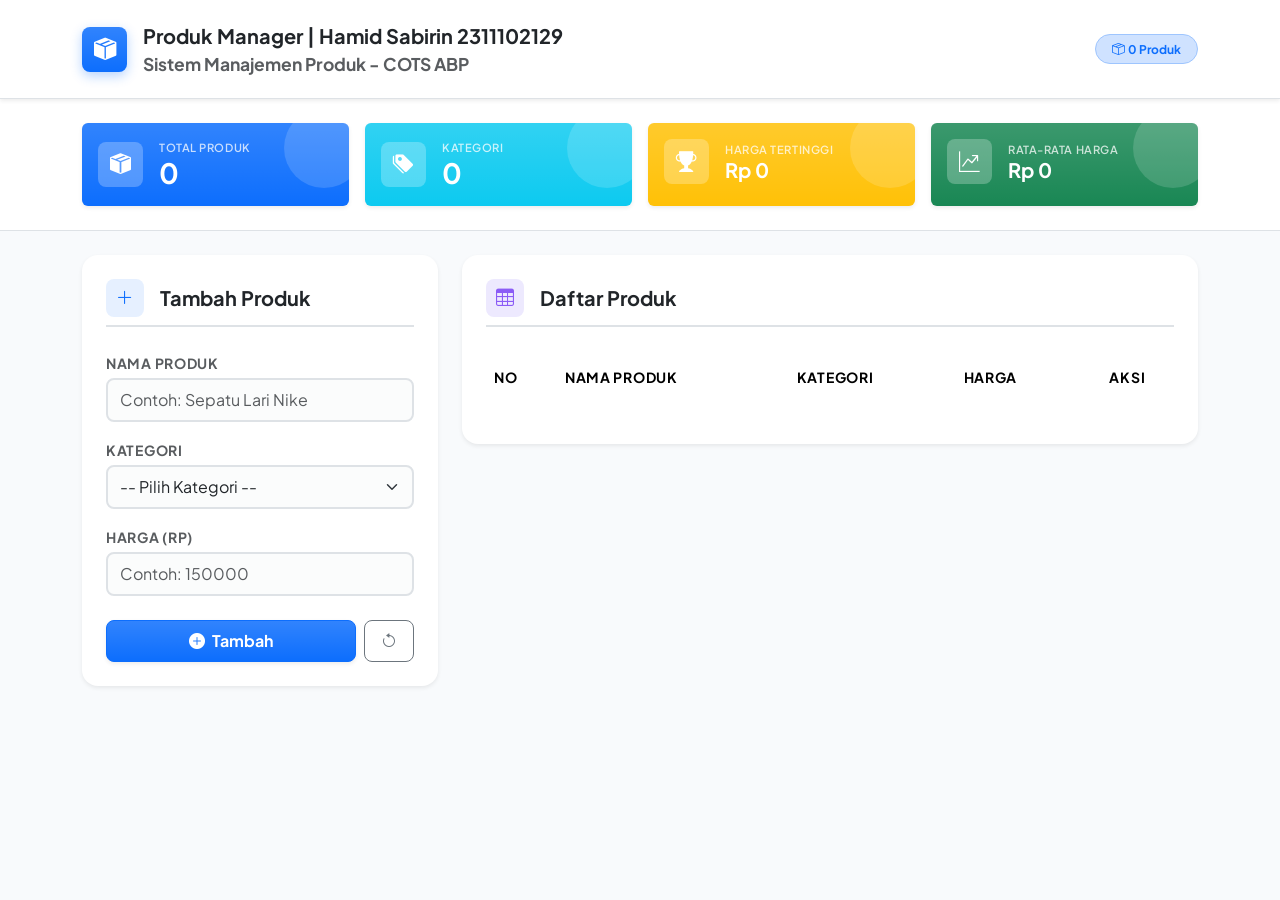
<file: COTS/index.html>
<!DOCTYPE html>
<html lang="id">
<head>
  <meta charset="UTF-8" />
  <meta name="viewport" content="width=device-width, initial-scale=1.0" />
  <title>Manajemen Produk | COTS</title>
  <meta name="description" content="Halaman manajemen data produk dengan fitur CRUD, pencarian, dan pagination." />

  <!-- Google Fonts -->
  <link href="https://fonts.googleapis.com/css2?family=Plus+Jakarta+Sans:wght@300;400;500;600;700;800&display=swap" rel="stylesheet" />

  <!-- Bootstrap 5 -->
  <link href="https://cdn.jsdelivr.net/npm/bootstrap@5.3.3/dist/css/bootstrap.min.css" rel="stylesheet" />

  <!-- Bootstrap Icons -->
  <link href="https://cdn.jsdelivr.net/npm/bootstrap-icons@1.11.3/font/bootstrap-icons.min.css" rel="stylesheet" />

  <!-- DataTables CSS -->
  <link href="https://cdn.datatables.net/1.13.8/css/dataTables.bootstrap5.min.css" rel="stylesheet" />
  <link href="https://cdn.datatables.net/responsive/2.5.0/css/responsive.bootstrap5.min.css" rel="stylesheet" />

  <!-- Custom CSS -->
  <link href="style.css" rel="stylesheet" />
</head>
<body>

<!-- ══════════ NAVBAR ══════════ -->
<nav class="navbar navbar-expand-lg navbar-light bg-white border-bottom shadow-sm py-3">
  <div class="container d-flex align-items-center justify-content-between">
    <a href="#" class="navbar-brand d-flex align-items-center gap-3 fw-bold text-dark text-decoration-none">
      <div class="brand-icon bg-primary bg-gradient rounded-3 place-items-center text-white" style="width:45px;height:45px;box-shadow: 0 4px 12px rgba(13, 110, 253, 0.3);">
        <i class="bi bi-box-seam-fill" style="font-size: 1.4rem;"></i>
      </div>
      <div>
        <div class="fs-5">Produk Manager | Hamid Sabirin 2311102129</div>
        <div class="small text-muted">Sistem Manajemen Produk - COTS ABP</div>
      </div>
    </a>
    <span class="badge rounded-pill bg-primary-subtle text-primary border border-primary-subtle px-3 py-2 fw-bold" id="navBadge">
      <i class="bi bi-box-seam me-1"></i>0 Produk
    </span>
  </div>
</nav>

<!-- ══════════ STATS (2 kolom × 2 baris) ══════════ -->
<section class="bg-white border-bottom py-4 mb-4">
  <div class="container">
    <div class="row g-3">
      <div class="col-6 col-md-3">
        <div class="card border-0 shadow-sm h-100 bg-primary bg-gradient text-white position-relative overflow-hidden p-3 stat-card-hover">
          <div class="d-flex align-items-center gap-3">
            <div class="bg-white bg-opacity-25 rounded-3 place-items-center text-white" style="width:45px;height:45px;font-size:1.3rem;">
              <i class="bi bi-box-seam-fill"></i>
            </div>
            <div>
              <div class="small fw-semibold text-uppercase opacity-75" style="letter-spacing: 0.05em; font-size: 0.7rem;">Total Produk</div>
              <div class="h3 fw-bold mb-0" id="statTotal">0</div>
            </div>
          </div>
        </div>
      </div>
      <div class="col-6 col-md-3">
        <div class="card border-0 shadow-sm h-100 bg-info bg-gradient text-white position-relative overflow-hidden p-3 stat-card-hover">
          <div class="d-flex align-items-center gap-3">
            <div class="bg-white bg-opacity-25 rounded-3 place-items-center text-white" style="width:45px;height:45px;font-size:1.3rem;">
              <i class="bi bi-tags-fill"></i>
            </div>
            <div>
              <div class="small fw-semibold text-uppercase opacity-75" style="letter-spacing: 0.05em; font-size: 0.7rem;">Kategori</div>
              <div class="h3 fw-bold mb-0" id="statKategori">0</div>
            </div>
          </div>
        </div>
      </div>
      <div class="col-6 col-md-3">
        <div class="card border-0 shadow-sm h-100 bg-warning bg-gradient text-white position-relative overflow-hidden p-3 stat-card-hover">
          <div class="d-flex align-items-center gap-3">
            <div class="bg-white bg-opacity-25 rounded-3 place-items-center text-white" style="width:45px;height:45px;font-size:1.3rem;">
              <i class="bi bi-trophy-fill"></i>
            </div>
            <div>
              <div class="small fw-semibold text-uppercase opacity-75" style="letter-spacing: 0.05em; font-size: 0.7rem;">Harga Tertinggi</div>
              <div class="h5 fw-bold mb-0" id="statMax">Rp 0</div>
            </div>
          </div>
        </div>
      </div>
      <div class="col-6 col-md-3">
        <div class="card border-0 shadow-sm h-100 bg-success bg-gradient text-white position-relative overflow-hidden p-3 stat-card-hover">
          <div class="d-flex align-items-center gap-3">
            <div class="bg-white bg-opacity-25 rounded-3 d-grid place-items-center text-white" style="width:45px;height:45px;font-size:1.3rem;">
              <i class="bi bi-graph-up-arrow"></i>
            </div>
            <div>
              <div class="small fw-semibold text-uppercase opacity-75" style="letter-spacing: 0.05em; font-size: 0.7rem;">Rata-rata Harga</div>
              <div class="h5 fw-bold mb-0" id="statAvg">Rp 0</div>
            </div>
          </div>
        </div>
      </div>
    </div>
  </div>
</section>

<!-- ══════════ MAIN CONTENT ══════════ -->
<main class="main-area">
  <div class="container">
    <div class="row g-4 align-items-start">

      <!-- ── FORM INPUT (Kiri) ── -->
      <div class="col-lg-4">
        <div class="card border-0 shadow-sm rounded-4 p-4 mb-4">
          <div class="d-flex align-items-center gap-3 mb-4 pb-2 border-bottom border-2">
            <div class="bg-primary bg-opacity-10 text-primary rounded-3 place-items-center" style="width:38px;height:38px; font-size: 1.1rem;">
              <i class="bi bi-plus-lg"></i>
            </div>
            <h5 class="mb-0 fw-bold" id="formTitle">Tambah Produk</h5>
          </div>

          <!-- Edit Mode Banner -->
          <div class="alert alert-info d-none align-items-center gap-2 py-2 px-3 mb-4 rounded-3 border-info-subtle shadow-sm" id="editBanner">
            <i class="bi bi-pencil-square"></i>
            <span class="small fw-bold">Mode Edit Aktif</span>
            <button type="button" class="btn btn-sm btn-link text-decoration-none ms-auto p-0 small fw-bold" onclick="cancelEdit()">
              <i class="bi bi-x-lg"></i> Batal
            </button>
          </div>

          <form id="productForm" novalidate>
            <input type="hidden" id="editId" />

            <div class="mb-3">
              <label class="form-label small fw-bold text-muted text-uppercase mb-1" for="namaProduk" style="letter-spacing: 0.05em;">Nama Produk</label>
              <input type="text" id="namaProduk" class="form-control border-2 bg-light bg-opacity-50 py-2 rounded-3"
                placeholder="Contoh: Sepatu Lari Nike" />
              <div class="invalid-feedback d-none" id="errNama">
                <i class="bi bi-exclamation-circle me-1"></i>Nama produk tidak boleh kosong.
              </div>
            </div>

            <div class="mb-3">
              <label class="form-label small fw-bold text-muted text-uppercase mb-1" for="kategori" style="letter-spacing: 0.05em;">Kategori</label>
              <select id="kategori" class="form-select border-2 bg-light bg-opacity-50 py-2 rounded-3">
                <option value="" disabled selected>-- Pilih Kategori --</option>
                <option value="Elektronik">Elektronik</option>
                <option value="Pakaian">Pakaian</option>
                <option value="Makanan">Makanan</option>
                <option value="Minuman">Minuman</option>
                <option value="Olahraga">Olahraga</option>
                <option value="Kecantikan">Kecantikan</option>
                <option value="Lainnya">Lainnya</option>
              </select>
              <div class="invalid-feedback d-none" id="errKategori">
                <i class="bi bi-exclamation-circle me-1"></i>Pilih kategori terlebih dahulu.
              </div>
            </div>

            <div class="mb-4">
              <label class="form-label small fw-bold text-muted text-uppercase mb-1" for="harga" style="letter-spacing: 0.05em;">Harga (Rp)</label>
              <input type="number" id="harga" class="form-control border-2 bg-light bg-opacity-50 py-2 rounded-3"
                placeholder="Contoh: 150000" min="0" />
              <div class="invalid-feedback d-none" id="errHarga">
                <i class="bi bi-exclamation-circle me-1"></i>Masukkan harga yang valid (≥ 0).
              </div>
            </div>

            <div class="d-flex gap-2">
              <button type="submit" class="btn btn-primary bg-gradient w-100 py-2 rounded-3 fw-bold shadow-sm" id="btnSubmit">
                <i class="bi bi-plus-circle-fill me-1"></i> Tambah
              </button>
              <button type="button" class="btn btn-outline-secondary px-3 py-2 rounded-3 fw-bold" onclick="resetForm()" title="Reset Form">
                <i class="bi bi-arrow-counterclockwise"></i>
              </button>
            </div>
          </form>
        </div>
      </div>

      <!-- ── TABEL PRODUK (Kanan) ── -->
      <div class="col-lg-8">
        <div class="card border-0 shadow-sm rounded-4 p-4">
          <div class="d-flex align-items-center gap-3 mb-4 pb-2 border-bottom border-2">
            <div class="bg-violet-light text-violet rounded-3 place-items-center" style="width:38px;height:38px; font-size: 1.1rem;">
              <i class="bi bi-table"></i>
            </div>
            <h5 class="mb-0 fw-bold">Daftar Produk</h5>
          </div>

          <div class="table-responsive">
            <table id="produkTable" class="table table-hover align-middle w-100" style="border-collapse:separate; border-spacing: 0 8px;">
              <thead class="text-secondary small fw-bold text-uppercase" style="letter-spacing: 0.05em;">
                <tr>
                  <th class="border-0">No</th>
                  <th class="border-0">Nama Produk</th>
                  <th class="border-0">Kategori</th>
                  <th class="border-0">Harga</th>
                  <th class="border-0 text-center">Aksi</th>
                </tr>
              </thead>
              <tbody id="produkBody"></tbody>
            </table>
          </div>
        </div>
      </div>

    </div>
  </div>
</main>

<!-- ══════════ MODAL HAPUS ══════════ -->
<div class="modal fade" id="deleteModal" tabindex="-1" aria-hidden="true">
  <div class="modal-dialog modal-dialog-centered">
    <div class="modal-content border-0 shadow-lg rounded-4">
      <div class="modal-header border-0 pb-0 pt-4 px-4">
        <div class="d-flex align-items-center gap-3">
          <div class="bg-danger bg-opacity-10 text-danger rounded-4 place-items-center" style="width:55px;height:55px;font-size:1.6rem;">
            <i class="bi bi-trash3-fill"></i>
          </div>
          <div>
            <h5 class="modal-title fw-bold text-dark">Hapus Produk</h5>
            <p class="small text-muted mb-0">Tindakan ini tidak dapat dibatalkan.</p>
          </div>
        </div>
      </div>
      <div class="modal-body px-4 py-4 text-secondary">
        Apakah kamu yakin ingin menghapus produk
        <strong id="deleteProductName" class="text-dark"></strong>?
      </div>
      <div class="modal-footer border-0 pt-0 pb-4 px-4 gap-2">
        <button type="button" class="btn btn-light fw-bold px-4 py-2 rounded-3 border" data-bs-dismiss="modal">Batal</button>
        <button type="button" id="confirmDelete" class="btn btn-danger bg-gradient fw-bold px-4 py-2 rounded-3 shadow-sm">
          <i class="bi bi-trash3-fill me-1"></i> Ya, Hapus
        </button>
      </div>
    </div>
  </div>
</div>

<!-- ══════════ TOAST STACK ══════════ -->
<div class="toast-stack" id="toastStack"></div>

<!-- ══════════ SCRIPTS ══════════ -->
<!-- jQuery -->
<script src="https://code.jquery.com/jquery-3.7.1.min.js"></script>
<!-- Bootstrap Bundle -->
<script src="https://cdn.jsdelivr.net/npm/bootstrap@5.3.3/dist/js/bootstrap.bundle.min.js"></script>
<!-- DataTables -->
<script src="https://cdn.datatables.net/1.13.8/js/jquery.dataTables.min.js"></script>
<script src="https://cdn.datatables.net/1.13.8/js/dataTables.bootstrap5.min.js"></script>
<script src="https://cdn.datatables.net/responsive/2.5.0/js/dataTables.responsive.min.js"></script>
<script src="https://cdn.datatables.net/responsive/2.5.0/js/responsive.bootstrap5.min.js"></script>
<!-- Custom JS -->
<script src="script.js"></script>

</body>
</html>
</file>
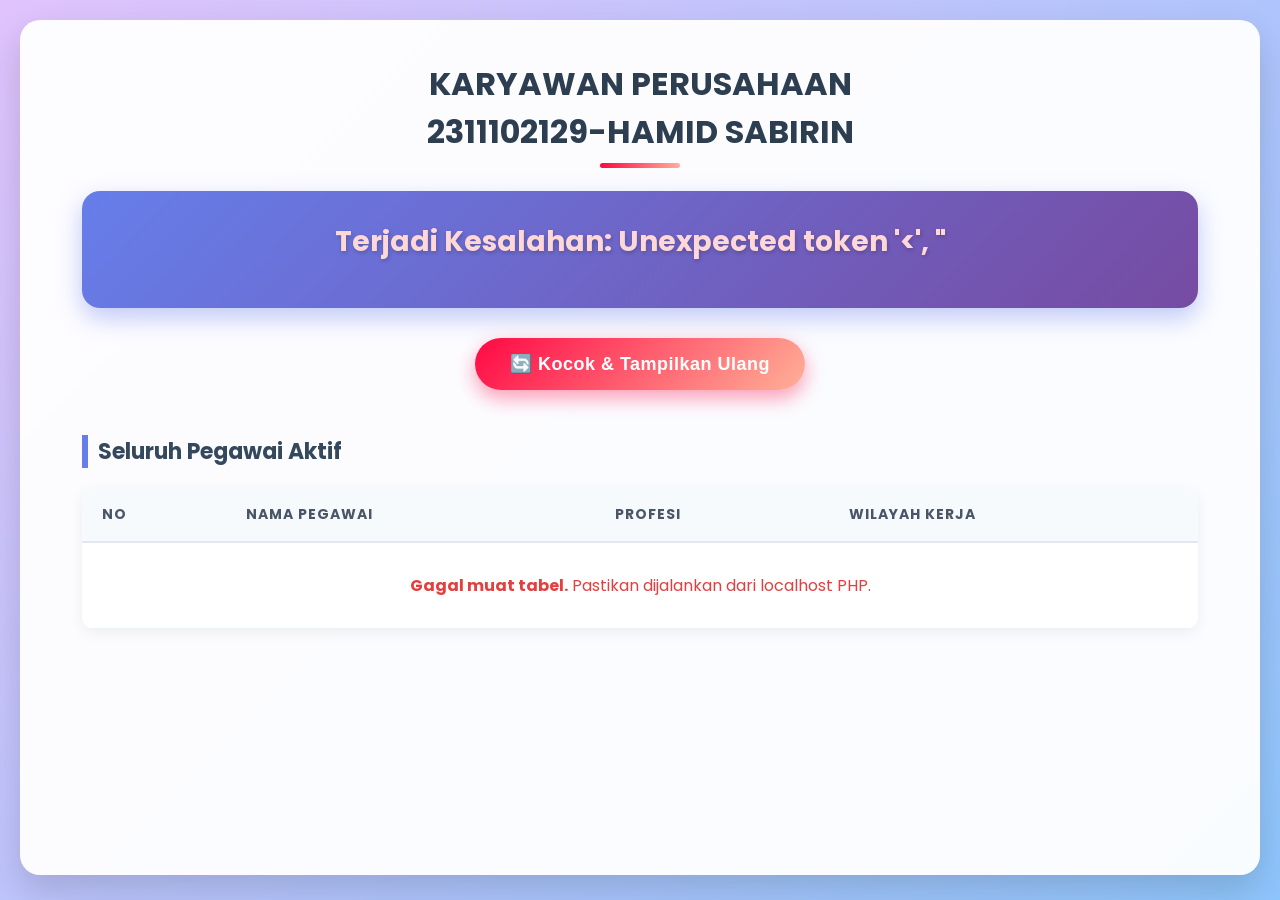
<file: Tugas_10/index.html>
<!DOCTYPE html>
<html lang="id">

<head>
    <meta charset="UTF-8">
    <meta name="viewport" content="width=device-width, initial-scale=1.0">
    <title>Sistem Data Karyawan</title>
    <!-- Import Google Font Poppins -->
    <link href="https://fonts.googleapis.com/css2?family=Poppins:wght@300;400;600;700&display=swap" rel="stylesheet">
    <style>
        * {
            box-sizing: border-box;
            margin: 0;
            padding: 0;
        }

        body {
            font-family: 'Poppins', sans-serif;
            /* Background gradien warna cerah dipindah ke background halaman utama */
            background: linear-gradient(135deg, #e0c3fc 0%, #8ec5fc 100%);
            background-attachment: fixed;
            /* Agar background tidak ikut scroll / putus */
            color: #333;
            min-height: 100vh;
            margin: 0;
            padding: 20px;
            /* Sisakan sedikit padding luar agar tidak menempel banget ke ujung monitor */
        }

        .container {
            width: 100%;
            /* Lebar layar penuh */
            /* max-width dihapus agar tidak terkurung di tengah */
            margin: 0 auto;
            background-color: rgba(255, 255, 255, 0.95);
            /* Efek tembus pandang sedikit transparan */
            padding: 40px 5%;
            /* Padding relatif (5%) ke samping */
            border-radius: 20px;
            box-shadow: 0 15px 35px rgba(0, 0, 0, 0.15);
            min-height: 95vh;
        }

        h2.title {
            text-align: center;
            font-size: 32px;
            font-weight: 700;
            color: #2c3e50;
            margin-bottom: 35px;
            position: relative;
        }

        /* Garis cantik di bawah judul */
        h2.title::after {
            content: '';
            width: 80px;
            height: 5px;
            background: linear-gradient(90deg, #ff0844, #ffb199);
            position: absolute;
            bottom: -12px;
            left: 50%;
            transform: translateX(-50%);
            border-radius: 5px;
        }

        /* Box Profil yang Modern & Berwarna */
        .profil-acak {
            background: linear-gradient(135deg, #667eea 0%, #764ba2 100%);
            color: white;
            padding: 30px;
            text-align: center;
            border-radius: 18px;
            margin-bottom: 30px;
            box-shadow: 0 10px 25px rgba(102, 126, 234, 0.4);
            transition: transform 0.3s ease;
        }

        .profil-acak:hover {
            transform: translateY(-5px);
        }

        .profil-acak strong {
            display: inline-block;
            margin-bottom: 12px;
            font-size: 14px;
            text-transform: uppercase;
            letter-spacing: 2px;
            color: #d1d8ff;
        }

        .profil-acak p {
            font-size: 28px;
            font-weight: 700;
            margin-bottom: 15px;
            text-shadow: 1px 2px 4px rgba(0, 0, 0, 0.2);
        }

        /* Label pekerjaan/lokasi di Box Atas */
        .profil-acak span.badge {
            background-color: rgba(255, 255, 255, 0.25);
            padding: 8px 18px;
            border-radius: 30px;
            font-size: 14px;
            font-weight: 600;
            margin: 5px;
            display: inline-block;
            backdrop-filter: blur(5px);
        }

        .btn-container {
            text-align: center;
            margin-bottom: 45px;
        }

        button {
            padding: 15px 35px;
            background: linear-gradient(135deg, #ff0844 0%, #ffb199 100%);
            color: white;
            border: none;
            border-radius: 50px;
            /* Bentuk bulat seperti pil */
            font-size: 18px;
            font-weight: 600;
            cursor: pointer;
            box-shadow: 0 8px 20px rgba(255, 8, 68, 0.4);
            transition: all 0.3s ease;
            letter-spacing: 0.5px;
        }

        button:hover {
            transform: translateY(-4px) scale(1.03);
            box-shadow: 0 12px 30px rgba(255, 8, 68, 0.5);
        }

        button:active {
            transform: translateY(2px);
        }

        h3.subtitle {
            text-align: left;
            font-size: 22px;
            color: #34495e;
            margin-bottom: 20px;
            padding-left: 10px;
            border-left: 6px solid #667eea;
            font-weight: 700;
        }

        /* Tabel Modern */
        table {
            width: 100%;
            border-collapse: collapse;
            background-color: white;
            border-radius: 12px;
            overflow: hidden;
            /* Supaya lekukan sudut atasnya nggak keluar */
            box-shadow: 0 4px 15px rgba(0, 0, 0, 0.06);
        }

        th,
        td {
            padding: 16px 20px;
            text-align: left;
            border-bottom: 1px solid #edf2f7;
        }

        th {
            background-color: #f7fafc;
            color: #4a5568;
            font-weight: 700;
            text-transform: uppercase;
            font-size: 14px;
            letter-spacing: 1px;
            border-bottom: 2px solid #e2e8f0;
        }

        /* Animasi transisi kecil saat baris tabel disentuh mouse */
        tbody tr {
            transition: background-color 0.2s ease, transform 0.2s ease;
        }

        tbody tr:hover {
            background-color: #f8fbff;
            /* Efek sedikit menonjol */
            transform: scale(1.005);
            box-shadow: 0 4px 10px rgba(0, 0, 0, 0.03);
            border-radius: 8px;
            /* Trik agar hover terlihat melengkung dikit */
        }

        /* Tambahan Badge pada kolom tabel agar manis */
        td span.info-badge {
            background-color: #ebf4ff;
            color: #3182ce;
            padding: 6px 14px;
            border-radius: 20px;
            font-size: 13px;
            font-weight: 600;
            display: inline-block;
        }

        td span.lokasi-badge {
            background-color: #f0fff4;
            color: #38a169;
            padding: 6px 14px;
            border-radius: 20px;
            font-size: 13px;
            font-weight: 600;
            display: inline-block;
        }

        /* Responsivitas untuk layar kecil */
        @media (max-width: 600px) {
            .container {
                padding: 25px 15px;
            }

            .profil-acak p {
                font-size: 22px;
            }

            th,
            td {
                padding: 12px 10px;
                font-size: 14px;
            }

            button {
                padding: 12px 25px;
                font-size: 16px;
            }
        }
    </style>
</head>

<body>

    <div class="container">
        <h2 class="title">KARYAWAN PERUSAHAAN<br> 2311102129-HAMID SABIRIN</h2>

        <!-- Box Atas: Menampilkan 1 orang secara acak -->
        <div id="profil-acak-container" class="profil-acak">
            <p style="font-size: 18px; color: rgba(255,255,255,0.8);">Sedang memuat sistem AJAX...</p>
        </div>

        <!-- Tombol untuk ganti profil secara animasi -->
        <div class="btn-container">
            <button id="btn-reload">🔄 Kocok & Tampilkan Ulang</button>
        </div>

        <!-- Bagian bawah: Tabel penampilan semua data -->
        <h3 class="subtitle">Seluruh Pegawai Aktif</h3>
        <table id="tabel-pegawai">
            <thead>
                <tr>
                    <th>No</th>
                    <th>Nama Pegawai</th>
                    <th>Profesi</th>
                    <th>Wilayah Kerja</th>
                </tr>
            </thead>
            <tbody>
                <tr id="baris-loading">
                    <td colspan="4" style="text-align: center; padding: 40px; color: #a0aec0;">
                        Memuat data...
                    </td>
                </tr>
            </tbody>
        </table>
    </div>

    <script>
        document.addEventListener('DOMContentLoaded', () => {

            // 1. Tangkap Elemen DOM (HTML)
            const btnReload = document.getElementById('btn-reload');
            const profilAcakContainer = document.getElementById('profil-acak-container');
            const tbodyTabel = document.querySelector('#tabel-pegawai tbody');

            let semuaDataKaryawan = [];

            // 2. Fungsi Utama: Mengambil data lewat API AJAX
            function requestDataDariServer() { // Gunakan fetch dengan loading state
                btnReload.innerText = 'Mengambil...';
                btnReload.disabled = true;

                fetch('data.php')
                    .then(response => {
                        if (!response.ok) {
                            throw new Error('Gagal menghubungi File Backend (PHP)');
                        }
                        return response.json();
                    })
                    .then(dataArray => {
                        semuaDataKaryawan = dataArray; 
                        
                        // Panggil dua fungsi render
                        renderTabel(semuaDataKaryawan);
                        acakTampilkanSatuProfil();
                    })
                    .catch(error => {
                        profilAcakContainer.innerHTML = `<p style="color: #fed7d7;">Terjadi Kesalahan: ${error.message}</p>`;
                        tbodyTabel.innerHTML = `<tr><td colspan="4" style="color:#e53e3e; text-align:center; padding: 30px;"><b>Gagal muat tabel.</b> Pastikan dijalankan dari localhost PHP.</td></tr>`;
                    })
                    .finally(() => {
                        // Kembalikan nama tombol
                        btnReload.innerText = '🔄 Kocok & Tampilkan Ulang';
                        btnReload.disabled = false;
                    });
            }

            // 3. Fungsi membuat deretan HTML Tabel secara dinamis
            function renderTabel(dataList) {
                tbodyTabel.innerHTML = ''; // Hapus teks loading
                
                dataList.forEach((orang, index) => {
                    const tr = document.createElement('tr'); 
                    // Sisipkan styling badge modern untuk sel Pekerjaan dan Lokasi
                    tr.innerHTML = `
                        <td style="font-weight: 600; color: #718096;">${index + 1}</td>
                        <td style="font-weight: 600; color: #2d3748;">${orang.nama}</td>
                        <td><span class="info-badge">${orang.pekerjaan}</span></td>
                        <td><span class="lokasi-badge">${orang.lokasi}</span></td>
                    `;
                    tbodyTabel.appendChild(tr); 
                });
            }

            // 4. Fungsi Mengacak Array untuk Highlight atas
            function acakTampilkanSatuProfil() {
                if(semuaDataKaryawan.length === 0) return;

                // Ambil elemen acak 0 - 9
                const angkaAcak = Math.floor(Math.random() * semuaDataKaryawan.length);
                const orangTerpilih = semuaDataKaryawan[angkaAcak];

                // Efek transisi simpel memudarkan dulu
                profilAcakContainer.style.opacity = '0.5';
                
                setTimeout(() => {
                    // Render HTML dengan desain tag yang cakep
                    profilAcakContainer.innerHTML = `
                        <strong>✨ Spesial Highlight ✨</strong>
                        <p>${orangTerpilih.nama}</p>
                        <div>
                            <span class="badge">💼 ${orangTerpilih.pekerjaan}</span>
                            <span class="badge">📍 ${orangTerpilih.lokasi}</span>
                        </div>
                    `;
                    // Kembalikan intensitas cahaya / opacity untuk meniru animasi fade
                    profilAcakContainer.style.opacity = '1';
                }, 150); // jeda 150ms agar animasi transisi terasa
            }

            // 5. Sambungan Event
            btnReload.addEventListener('click', () => {
                // Melakukan Fetch ke server lagi
                requestDataDariServer();
            });

            // 6. Jalankan Pertama Kali Langsung
            requestDataDariServer();

        });
    </script>
</body>

</html>
</file>
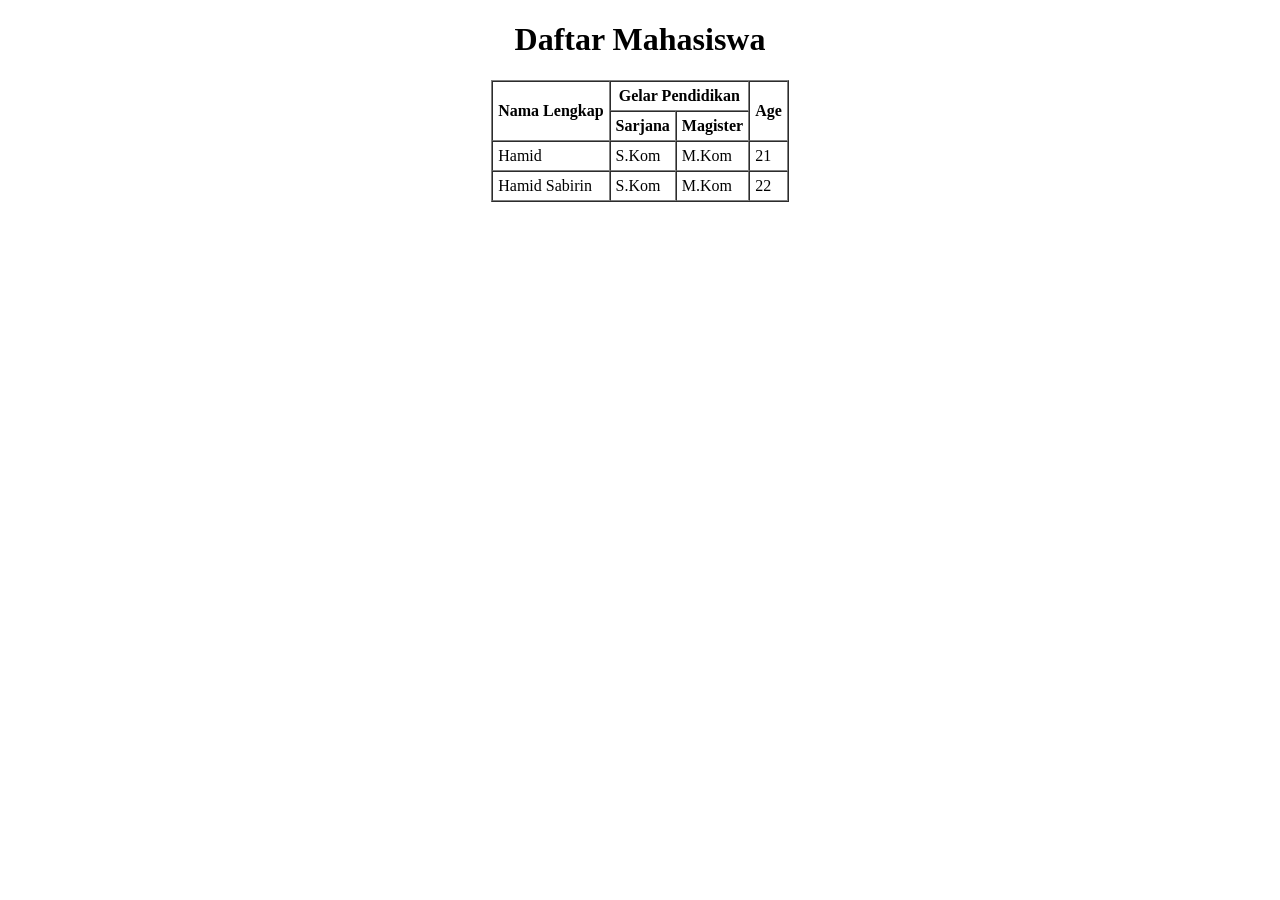
<file: Modul_2/table.html>
<!DOCTYPE html>
<html>
<head>
    <title>Tabel Dasar</title>
</head>
<body>
    <center>
        <h1>Daftar Mahasiswa</h1>
        <table border="1" cellpadding="5" cellspacing="0">
            <tr>
                <th rowspan="2">Nama Lengkap</th>
                <th colspan="2">Gelar Pendidikan</th>
                <th rowspan="2">Age</th>
            </tr>
            <tr>
                <th>Sarjana</th>
                <th>Magister</th>
            </tr>
            <tr>
                <td>Hamid</td>
                <td>S.Kom</td>
                <td>M.Kom</td>
                <td>21</td>
            </tr>
            <tr>
                <td>Hamid Sabirin</td>
                <td>S.Kom</td>
                <td>M.Kom</td>
                <td>22</td>
            </tr>
        </table>
    </center>
</body>
</html>
</file>
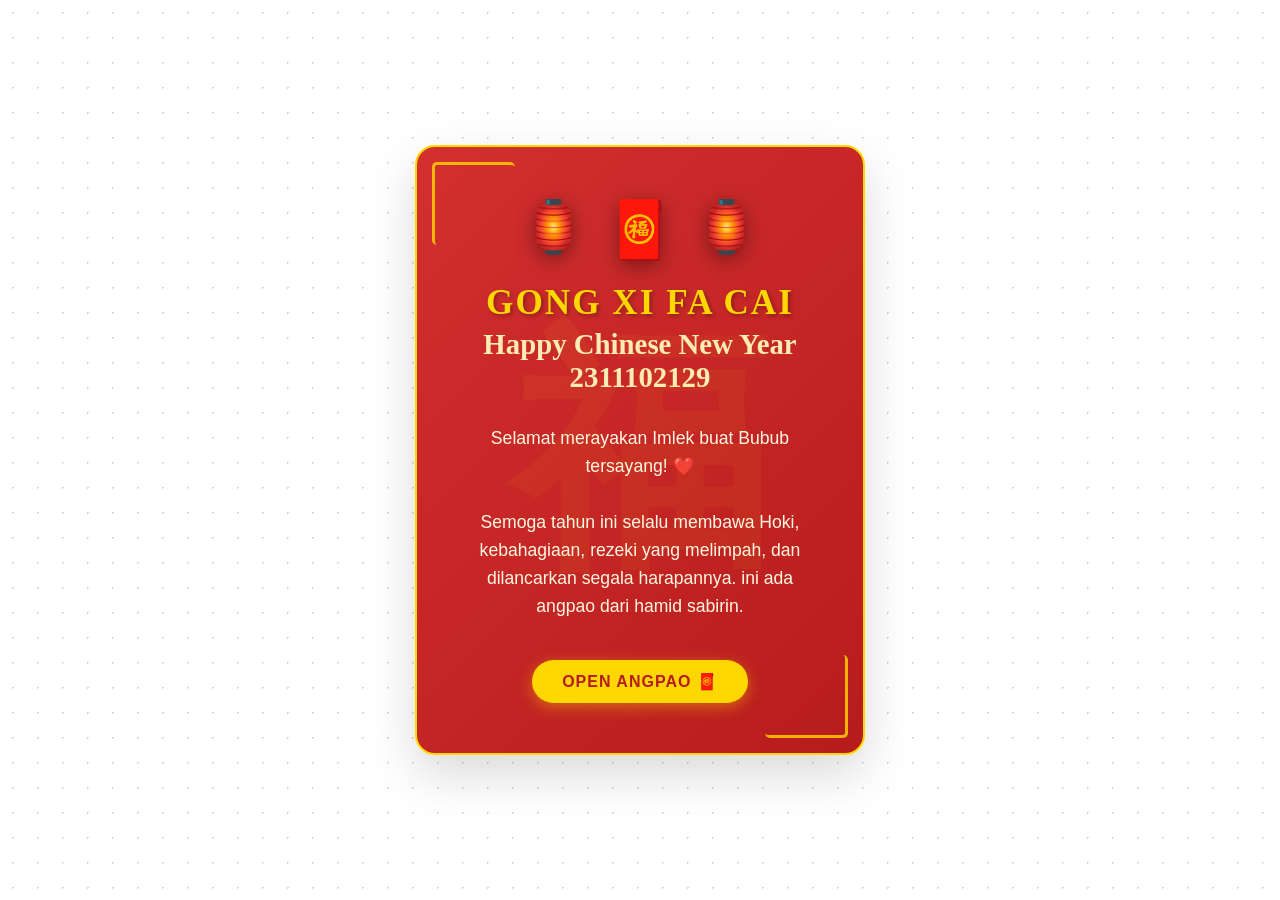
<file: Modul_3/imlek.html>
<!doctype html>
<html lang="id">
  <head>
    <meta charset="UTF-8" />
    <meta name="viewport" content="width=device-width, initial-scale=1.0" />
    <title>Gong Xi Fa Cai!</title>
    <link rel="stylesheet" href="style.css" />
  </head>
  <body>
    <div class="card">
      <div class="chinese-char">福</div>

      <div class="content-wrapper">
        <div class="decoration">
          <span class="lantern">🏮</span>
          <span class="lantern">🧧</span>
          <span class="lantern">🏮</span>
        </div>

        <h1 class="title">Gong Xi Fa Cai</h1>
        <div class="subtitle">Happy Chinese New Year 2311102129</div>

        <p class="message">
          Selamat merayakan Imlek buat Bubub tersayang! ❤️<br /><br />
          Semoga tahun ini selalu membawa Hoki, kebahagiaan, rezeki yang
          melimpah, dan dilancarkan segala harapannya. ini ada angpao dari hamid
          sabirin.
        </p>

        <a href="#" class="envelope">Open Angpao 🧧</a>
      </div>
    </div>
  </body>
</html>
</file>
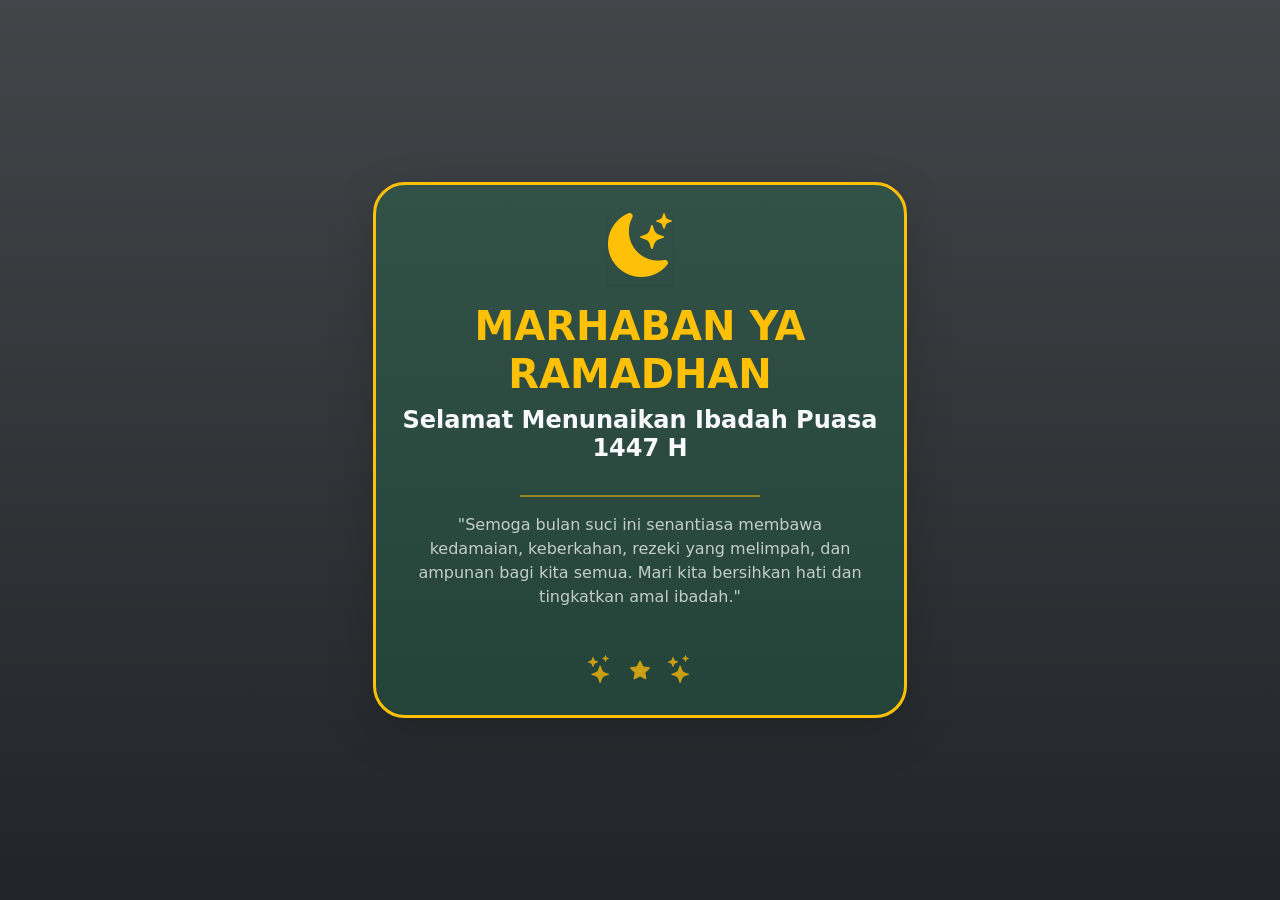
<file: Modul_4/ramadan.html>
<!DOCTYPE html>
<html lang="id">
<head>
    <meta charset="UTF-8">
    <meta name="viewport" content="width=device-width, initial-scale=1.0">
    <title>Tugas 4 - Marhaban Ya Ramadhan</title>
    
    <link href="https://cdn.jsdelivr.net/npm/bootstrap@5.3.3/dist/css/bootstrap.min.css" rel="stylesheet" integrity="sha384-QWTKZyjpPEjISv5WaRU9OFeRpok6YctnYmDr5pNlyT2bRjXh0JMhjY6hW+ALEwIH" crossorigin="anonymous">
    
    <link rel="stylesheet" href="https://cdn.jsdelivr.net/npm/bootstrap-icons@1.11.3/font/bootstrap-icons.min.css">
    
</head>
<body class="bg-dark bg-gradient text-light min-vh-100 d-flex justify-content-center align-items-center">

    <div class="container p-4">
        <div class="row justify-content-center">
            <div class="col-12 col-md-8 col-lg-6">
                
                <div class="card bg-success bg-opacity-25 border border-warning border-3 rounded-5 shadow-lg text-center p-3 p-md-4">
                    
                    <div class="display-3 text-warning mb-3">
                        <i class="bi bi-moon-stars-fill shadow-sm"></i>
                    </div>
                    
                    <h1 class="display-6 text-warning fw-bolder mb-2 text-uppercase">Marhaban Ya Ramadhan</h1>
                    <h4 class="fw-semibold text-light mb-3">Selamat Menunaikan Ibadah Puasa 1447 H</h4>
                    
                    <hr class="border-warning border-2 opacity-50 w-50 mx-auto mb-3">
                    
                    <p class="fs-6 text-light text-opacity-75 mb-4 px-md-3">
                        "Semoga bulan suci ini senantiasa membawa kedamaian, keberkahan, rezeki yang melimpah, dan ampunan bagi kita semua. Mari kita bersihkan hati dan tingkatkan amal ibadah."
                    </p>
                    
                    <div class="mt-3 text-warning opacity-75 d-flex justify-content-center align-items-center gap-3 fs-3">
                        <i class="bi bi-stars"></i>
                        <i class="bi bi-star-fill fs-5"></i>
                        <i class="bi bi-stars"></i>
                    </div>

                </div>

            </div>
        </div>
    </div>

    <script src="https://cdn.jsdelivr.net/npm/bootstrap@5.3.3/dist/js/bootstrap.bundle.min.js" integrity="sha384-YvpcrYf0tY3lHB60NNkmxc5s9fDVZLESaAA55NDzOxhy9GkcIdslK1eN7N6jIeHz" crossorigin="anonymous"></script>
    
</body>
</html>
</file>
<file: COTS/style.css>
:root {
  --primary:       #0ea5e9;
  --secondary:     #8b5cf6;
  --bg:            #f8fafc;
  --text-main:     #1e293b;
  --text-muted:    #64748b;
  --border:        #e2e8f0;
  --shadow-sm:     0 1px 3px rgba(0,0,0,.08), 0 4px 16px rgba(0,0,0,.06);
  --shadow-lg:     0 8px 32px rgba(0,0,0,.12);
}

.bg-violet { background-color: var(--secondary) !important; }
.text-violet { color: var(--secondary) !important; }
.bg-violet-light { background-color: #ede9fe !important; }

/* ── Centering Helper ── */
.place-items-center {
  display: flex !important;
  align-items: center !important;
  justify-content: center !important;
}

.place-items-center i {
  line-height: 1;
}
body {
  font-family: 'Plus Jakarta Sans', sans-serif;
  background: var(--bg);
  color: var(--text-main);
  min-height: 100vh;
}

/* ── Enhancement: Stat Card Hover ── */
.stat-card-hover {
  transition: transform 0.3s ease, box-shadow 0.3s ease;
  cursor: default;
}
.stat-card-hover:hover {
  transform: translateY(-5px);
  box-shadow: 0 10px 25px rgba(0,0,0,0.1) !important;
}
.stat-card-hover::after {
  content: '';
  position: absolute;
  right: -15px;
  top: -15px;
  width: 80px;
  height: 80px;
  border-radius: 50%;
  background: rgba(255,255,255,0.15);
}

/* ── Enhancement: Table Styling ── */
#produkTable tr {
  background: #fff;
  transition: all 0.2s ease;
}
#produkTable tbody tr:hover {
  background: #f1f5f9;
  transform: scale(1.005);
}
#produkTable td {
  border-top: 1px solid var(--border);
}

/* ── Badges ── */
.badge-kategori {
  font-size: .73rem;
  font-weight: 700;
  padding: .35rem .85rem;
  border-radius: 999px;
  display: inline-block;
  text-transform: uppercase;
  letter-spacing: 0.03em;
}
.badge-elektronik { background: #e0f2fe; color: #0369a1; }
.badge-pakaian    { background: #fce7f3; color: #be185d; }
.badge-makanan    { background: #d1fae5; color: #065f46; }
.badge-minuman    { background: #fef3c7; color: #92400e; }
.badge-olahraga   { background: #ede9fe; color: #6d28d9; }
.badge-kecantikan { background: #fce7f3; color: #9d174d; }
.badge-lainnya    { background: #f1f5f9; color: #475569; }

/* ── Action Buttons ── */
.btn-action {
  width: 34px; height: 34px;
  border-radius: 10px;
  border: none;
  display: flex;
  align-items: center;
  justify-content: center;
  font-size: .9rem;
  cursor: pointer;
  transition: all 0.2s;
  background: #f1f5f9;
}
.btn-edit-row { color: #0284c7; background: #e0f2fe; }
.btn-edit-row:hover { background: #0ea5e9; color: #fff; transform: translateY(-2px); }
.btn-delete-row { color: #dc2626; background: #fee2e2; }
.btn-delete-row:hover { background: #ef4444; color: #fff; transform: translateY(-2px); }

/* ── Toast Notifications ── */
.toast-stack {
  position: fixed;
  bottom: 2rem;
  right: 2rem;
  z-index: 1060;
  display: flex;
  flex-direction: column;
  gap: 0.75rem;
}
.toast-item {
  background: #fff;
  border: 1px solid var(--border);
  border-radius: 14px;
  padding: 1rem 1.25rem;
  display: flex;
  align-items: center;
  gap: 0.85rem;
  min-width: 280px;
  box-shadow: var(--shadow-lg);
  animation: slideIn 0.4s cubic-bezier(0.175, 0.885, 0.32, 1.275), fadeOut 0.5s ease 3s forwards;
  font-size: 0.9rem;
  font-weight: 500;
}
.toast-icon-wrap {
  width: 36px; height: 36px;
  border-radius: 10px;
  display: flex;
  align-items: center;
  justify-content: center;
  font-size: 1rem;
  flex-shrink: 0;
}
.toast-success .toast-icon-wrap { background: #d1fae5; color: #059669; }
.toast-danger  .toast-icon-wrap { background: #fee2e2; color: #dc2626; }
.toast-info    .toast-icon-wrap { background: #e0f2fe; color: #0284c7; }

@keyframes slideIn {
  from { opacity: 0; transform: translateX(50px); }
  to   { opacity: 1; transform: translateX(0); }
}
@keyframes fadeOut {
  from { opacity: 1; }
  to   { opacity: 0; pointer-events: none; }
}

/* ── DataTables Overrides ── */
.dataTables_wrapper .dataTables_filter input {
  border: 2px solid var(--border) !important;
  border-radius: 10px !important;
  padding: 0.5rem 1rem !important;
  margin-bottom: 1rem;
}
.dataTables_wrapper .dataTables_filter input:focus {
  border-color: var(--primary) !important;
  box-shadow: none !important;
  outline: none;
}
.dataTables_paginate .paginate_button {
  border-radius: 8px !important;
  margin: 0 3px !important;
  padding: 0.4rem 0.8rem !important;
  border: 1px solid var(--border) !important;
  background: #fff !important;
}
.dataTables_paginate .paginate_button.current {
  background: var(--primary) !important;
  color: #fff !important;
  border-color: var(--primary) !important;
}

/* ── Empty State ── */
.empty-state { text-align: center; padding: 3rem 1rem; }
.empty-state i { font-size: 3rem; color: #e2e8f0; margin-bottom: 1rem; display: block; }
.empty-state p { color: var(--text-muted); font-size: 1rem; }
</file>
<file: Modul_3/style.css>
* {
    box-sizing: border-box;
}

body {
    margin: 0;
    padding: 0;
    min-height: 100vh;
    display: flex;
    justify-content: center;
    align-items: center;
    background-color: #ffffff;
    background-image: radial-gradient(#d5d5d5 1px, transparent 1px);
    background-size: 25px 25px;
    font-family: 'Noto Sans SC', sans-serif;
}

.card {
    position: relative;
    width: 450px;
    padding: 50px 40px;
    background: linear-gradient(135deg, #d32f2f 0%, #b71c1c 100%);
    border-radius: 20px;
    box-shadow: 0 20px 50px rgba(0, 0, 0, 0.15);
    /* Bayangan statis */
    text-align: center;
    color: #fff;
    border: 2px solid #ffd700;
    /* Border emas */
    overflow: hidden;
}

.card::before,
.card::after {
    content: '';
    position: absolute;
    width: 80px;
    height: 80px;
    border: 3px solid #ffd700;
    border-radius: 5px;
    opacity: 0.8;
}

.card::before {
    top: 15px;
    left: 15px;
    border-right: none;
    border-bottom: none;
}

.card::after {
    bottom: 15px;
    right: 15px;
    border-left: none;
    border-top: none;
}

.title {
    font-family: 'Cinzel', serif;
    font-size: 2.2em;
    color: #ffd700;
    margin: 20px 0 5px;
    text-transform: uppercase;
    letter-spacing: 2px;
    text-shadow: 2px 2px 4px rgba(0, 0, 0, 0.3);
}

.subtitle {
    font-family: 'Dancing Script', cursive;
    font-size: 1.8em;
    color: #ffecb3;
    margin-bottom: 30px;
    font-weight: 700;
}

/* Styling pesan isi */
.message {
    font-size: 1.1em;
    line-height: 1.6;
    color: #fff8e1;
    margin-bottom: 30px;
    padding: 0 15px;
}

.decoration {
    display: flex;
    justify-content: center;
    gap: 20px;
    font-size: 3.5em;
}

.lantern {
    display: inline-block;
    filter: drop-shadow(0 5px 10px rgba(0, 0, 0, 0.4));
}

.lantern:nth-child(odd) {
    font-size: 0.9em;
}

.chinese-char {
    position: absolute;
    top: 50%;
    left: 50%;
    transform: translate(-50%, -50%);
    font-size: 16em;
    color: rgba(255, 215, 0, 0.06);
    z-index: 0;
    font-weight: bold;
    pointer-events: none;
    line-height: 1;
}

.content-wrapper {
    position: relative;
    z-index: 1;
}

.envelope {
    display: inline-block;
    margin-top: 10px;
    padding: 12px 30px;
    background-color: #ffd700;
    color: #b71c1c;
    text-decoration: none;
    font-weight: bold;
    border-radius: 25px;
    text-transform: uppercase;
    letter-spacing: 1px;
    box-shadow: 0 4px 15px rgba(255, 215, 0, 0.4);
}
</file>
